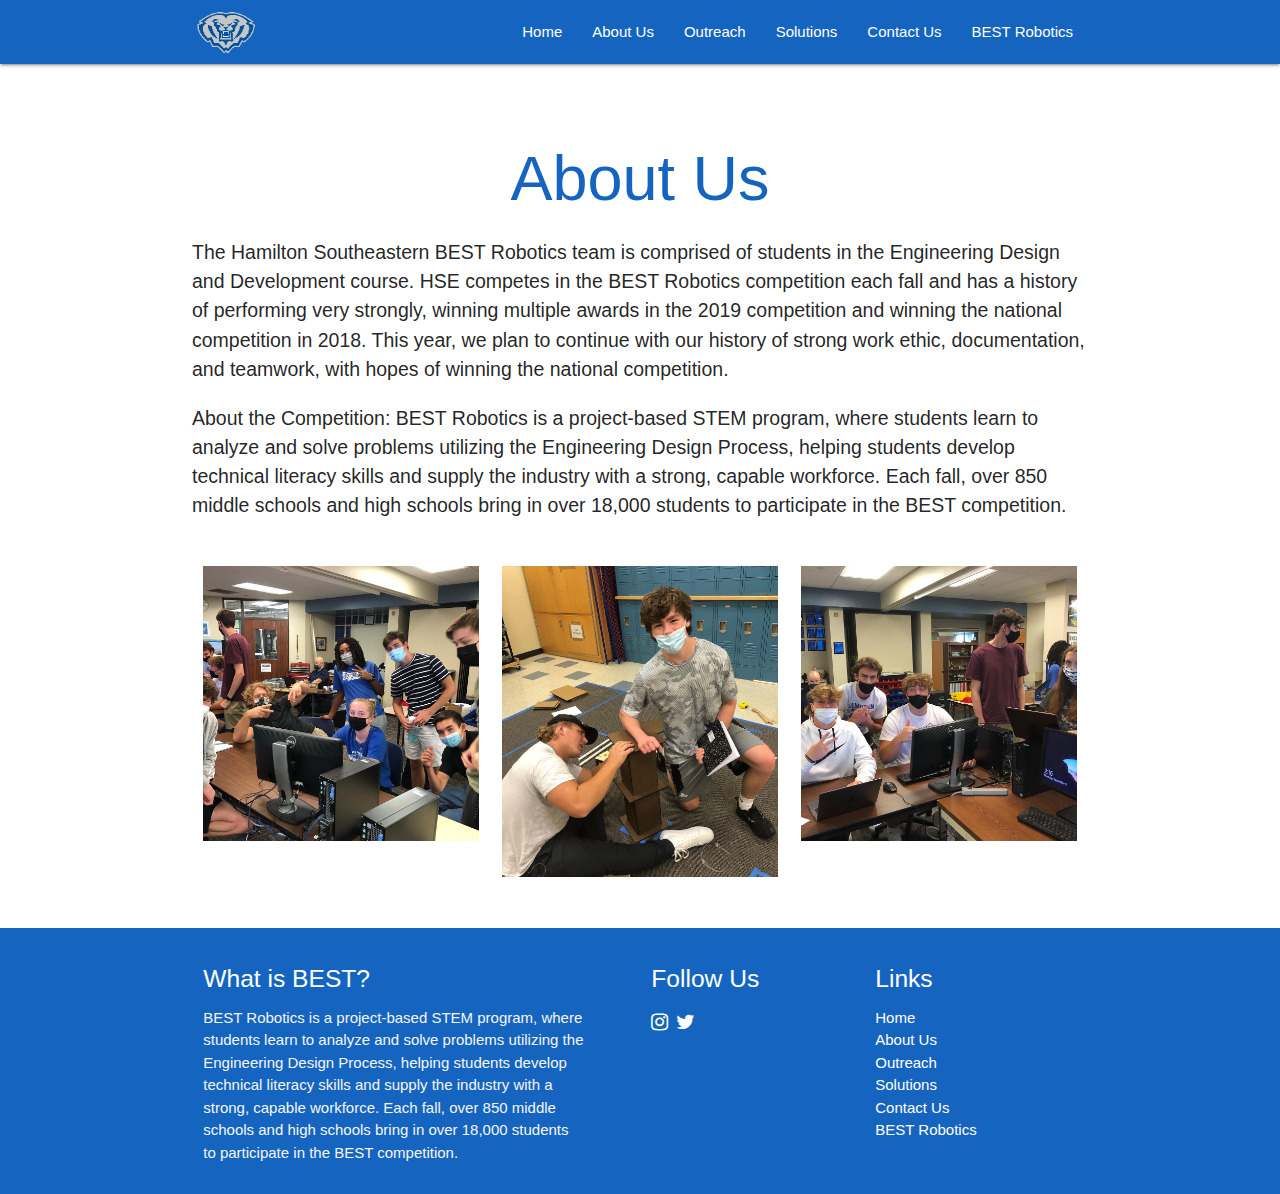
<file: about.html>
<!DOCTYPE html>
<html lang="en">
<head>
  <meta http-equiv="Content-Type" content="text/html; charset=UTF-8"/>
  <meta name="viewport" content="width=device-width, initial-scale=1, maximum-scale=1.0"/>
  <title>About | HSE BEST Robotics</title>

  <!-- CSS  -->
  <link href="https://fonts.googleapis.com/icon?family=Material+Icons" rel="stylesheet">
  <link rel="stylesheet" href="https://cdnjs.cloudflare.com/ajax/libs/font-awesome/4.7.0/css/font-awesome.min.css">
  <link href="css/materialize.css" type="text/css" rel="stylesheet" media="screen,projection"/>
  <link href="css/style.css" type="text/css" rel="stylesheet" media="screen,projection"/>
  <link rel="shortcut icon" type="image/jpg" href="favicon.ico"/>
</head>
<body>
  <nav class="blue darken-3" role="navigation">
    <div class="nav-wrapper container"><a id="logo-container" href="index.html" class="brand-logo"><img alt="Royals Logo" class="logo-icon" src="./images/royalslogo.png"/></a>
      <ul class="right hide-on-med-and-down">
        <li><a href="index.html">Home</a></li>
        <li><a href="about.html">About Us</a></li>
        <li><a href="outreach.html">Outreach</a></li>
        <li><a href="solutions.html">Solutions</a></li>
        <li><a href="contact.html">Contact Us</a></li>
        <li><a href="https://www.bestrobotics.org/site/" target="_blank">BEST Robotics</a></li>
      </ul>

      <ul id="nav-mobile" class="sidenav">
        <li><a href="index.html">Home</a></li>
        <li><a href="about.html">About Us</a></li>
        <li><a href="outreach.html">Outreach</a></li>
        <li><a href="solutions.html">Solutions</a></li>
        <li><a href="contact.html">Contact Us</a></li>
        <li><a href="https://www.bestrobotics.org/site/" target="_blank">BEST Robotics</a></li>
      </ul>
      <a href="#" data-target="nav-mobile" class="sidenav-trigger"><i class="material-icons">menu</i></a>
    </div>
  </nav>
  <main>
    <div class="section no-pad-bot" id="index-banner">
      <div class="container">
        <br>
        <h1 class="header center blue-text text-darken-3">About Us</h1>

        <p class="about-text">
          The Hamilton Southeastern BEST Robotics team is comprised of students in the Engineering Design and Development course. HSE competes in the BEST Robotics competition each fall and has a history of performing very strongly, winning multiple awards in the 2019 competition and winning the national competition in 2018. This year, we plan to continue with our history of strong work ethic, documentation, and teamwork, with hopes of winning the national competition.
        </p>
        <p class="about-text">
          <strong>About the Competition: </strong>BEST Robotics is a project-based STEM program, where students learn to analyze and solve problems utilizing the Engineering Design Process, helping students develop technical literacy skills and supply the industry with a strong, capable workforce. Each fall, over 850 middle schools and high schools bring in over 18,000 students to participate in the BEST competition.
        </p>

      </div>
    </div>

    <div class="container" style="margin: 3em auto 3em auto">
      <div class="row">
        <div class="col s12 m4"><img class="responsive-img" alt="Team Photo 1" src="./images/about1.jpg"></div>
        <div class="col s12 m4"><img class="responsive-img" alt="Team Photo 2" src="./images/about2.jpg"></div>
        <div class="col s12 m4"><img class="responsive-img" alt="Team Photo 3" src="./images/about3.jpg"></div>
      </div>
    </div>
  </main>

  <footer class="page-footer blue darken-3">
    <div class="container">
      <div class="row" style="margin-bottom: 0; padding-bottom: 15px;">
        <div class="col l6 s12">
          <h5 class="white-text">What is BEST?</h5>
          <p class="grey-text text-lighten-4 footer-p">BEST Robotics is a project-based STEM program, where students learn to analyze and solve problems utilizing the Engineering Design Process, helping students develop technical literacy skills and supply the industry with a strong, capable workforce. Each fall, over 850 middle schools and high schools bring in over 18,000 students to participate in the BEST competition.</p>

        </div>
        <div class="col l3 s12">
          <h5 class="white-text">Follow Us</h5>
          <ul>
            <li class="social-media-icon"><a class="white-text fa fa-instagram" aria-label="instagram" target="_blank" href="https://www.instagram.com/hsebestrobotics/"></a></li>
            <li class="social-media-icon"><a class="white-text fa fa-twitter" aria-label="twitter" target="_blank" href="https://twitter.com/hse_BestRobotic"></a></li>
          </ul>
        </div>
        <div class="col l3 s12">
          <h5 class="white-text">Links</h5>
          <ul>
            <li><a class="white-text" href="index.html">Home</a></li>
            <li><a class="white-text" href="about.html">About Us</a></li>
            <li><a class="white-text" href="outreach.html">Outreach</a></li>
            <li><a class="white-text" href="solutions.html">Solutions</a></li>
            <li><a class="white-text" href="contact.html">Contact Us</a></li>
            <li><a class="white-text" href="https://www.bestrobotics.org/site/" target="_blank">BEST Robotics</a></li>
          </ul>
        </div>
      </div>
    </div>
  </footer>


  <!--  Scripts-->
  <script src="https://code.jquery.com/jquery-2.1.1.min.js"></script>
  <script src="js/materialize.js"></script>
  <script src="js/init.js"></script>
  <!-- Global site tag (gtag.js) - Google Analytics -->
  <script async src="https://www.googletagmanager.com/gtag/js?id=G-P27Z19M95H"></script>
  <script>
    window.dataLayer = window.dataLayer || [];
    function gtag(){dataLayer.push(arguments);}
    gtag('js', new Date());

    gtag('config', 'G-P27Z19M95H');
  </script>
  <!-- End Google Analytics -->

  </body>
</html>
</file>
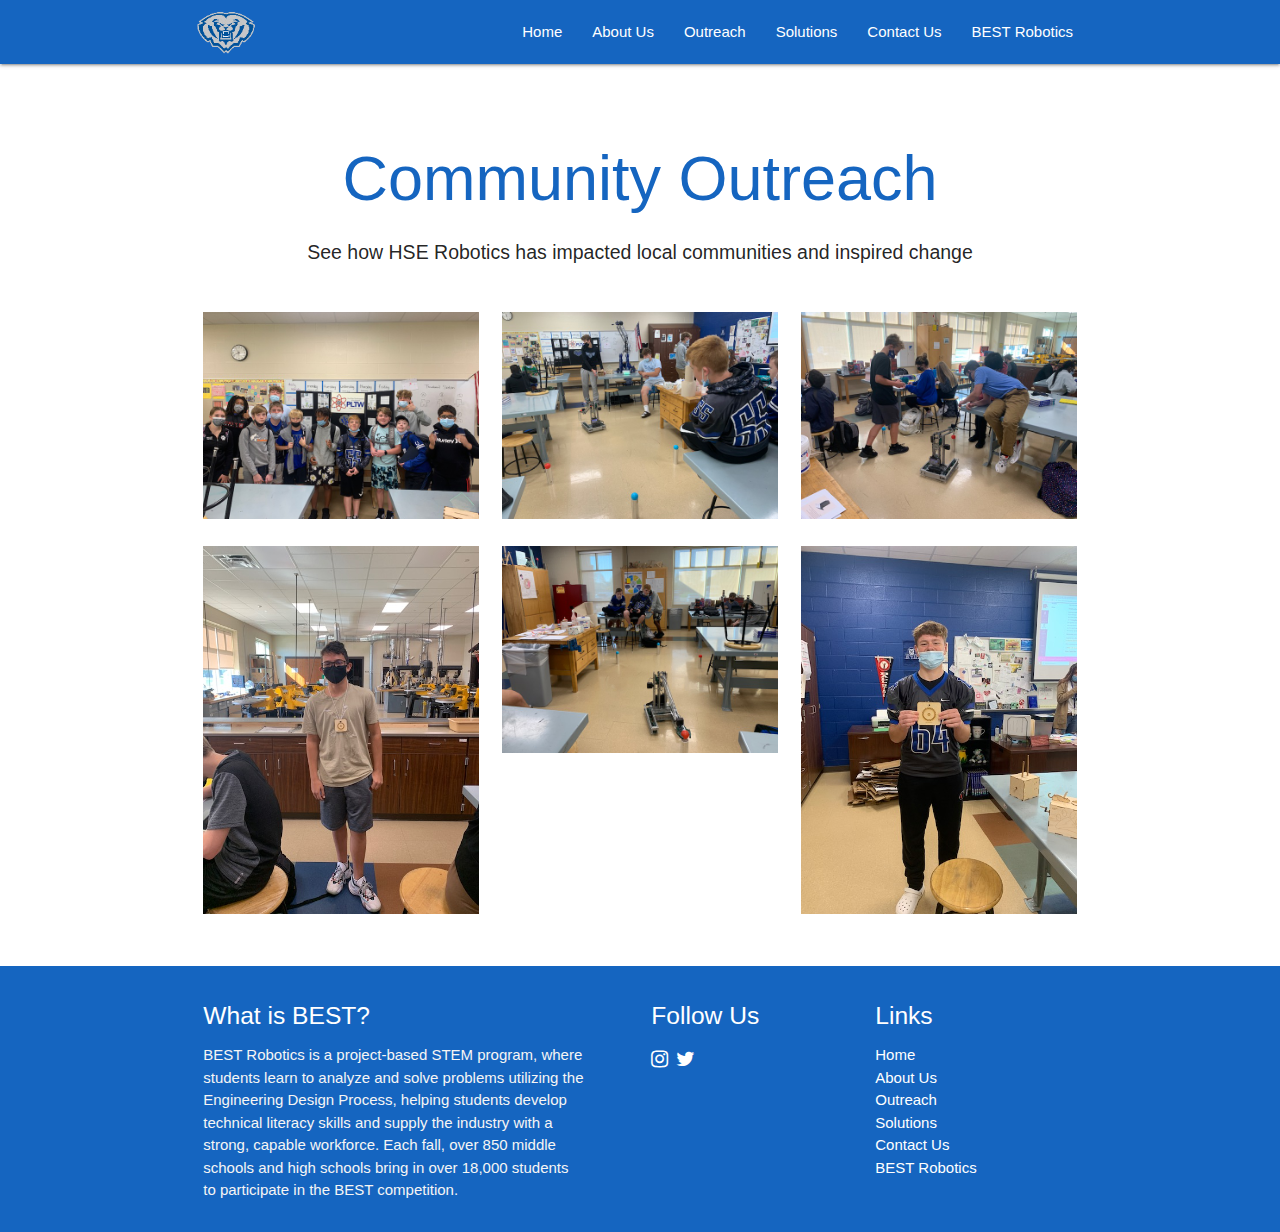
<file: outreach.html>
<!DOCTYPE html>
<html lang="en">
<head>
  <meta http-equiv="Content-Type" content="text/html; charset=UTF-8"/>
  <meta name="viewport" content="width=device-width, initial-scale=1, maximum-scale=1.0"/>
  <title>Outreach | HSE BEST Robotics</title>

  <!-- CSS  -->
  <link href="https://fonts.googleapis.com/icon?family=Material+Icons" rel="stylesheet">
  <link rel="stylesheet" href="https://cdnjs.cloudflare.com/ajax/libs/font-awesome/4.7.0/css/font-awesome.min.css">
  <link href="css/materialize.css" type="text/css" rel="stylesheet" media="screen,projection"/>
  <link href="css/style.css" type="text/css" rel="stylesheet" media="screen,projection"/>
  <link rel="shortcut icon" type="image/jpg" href="favicon.ico"/>
</head>
<body>
    <nav class="blue darken-3" role="navigation">
        <div class="nav-wrapper container"><a id="logo-container" href="index.html" class="brand-logo"><img alt="Royals Logo" class="logo-icon" src="./images/royalslogo.png"/></a>
          <ul class="right hide-on-med-and-down">
            <li><a href="index.html">Home</a></li>
            <li><a href="about.html">About Us</a></li>
            <li><a href="outreach.html">Outreach</a></li>
            <li><a href="solutions.html">Solutions</a></li>
            <li><a href="contact.html">Contact Us</a></li>
            <li><a href="https://www.bestrobotics.org/site/" target="_blank">BEST Robotics</a></li>
          </ul>
    
          <ul id="nav-mobile" class="sidenav">
            <li><a href="index.html">Home</a></li>
            <li><a href="about.html">About Us</a></li>
            <li><a href="outreach.html">Outreach</a></li>
            <li><a href="solutions.html">Solutions</a></li>
            <li><a href="contact.html">Contact Us</a></li>
            <li><a href="https://www.bestrobotics.org/site/" target="_blank">BEST Robotics</a></li>
          </ul>
          <a href="#" data-target="nav-mobile" class="sidenav-trigger"><i class="material-icons">menu</i></a>
        </div>
      </nav>
  <main>
    <div class="section no-pad-bot" id="index-banner">
        <div class="container">
            <br>
            <h1 class="header center blue-text text-darken-3">Community Outreach</h1>

            <p class="about-text center">
            See how HSE Robotics has impacted local communities and inspired change
            </p>

        </div>
    </div>
    <div class="container" style="margin: 3em auto 3em auto">
      <div class="row">
        <div class="col s12 m4"><img class="responsive-img" alt="Outreach Photo 1" src="./images/outreach/outreach1.jpg"></div>
        <div class="col s12 m4"><img class="responsive-img" alt="Outreach Photo 2" src="./images/outreach/outreach2.jpg"></div>
        <div class="col s12 m4"><img class="responsive-img" alt="Outreach Photo 3" src="./images/outreach/outreach3.jpg"></div>
      </div>
      <div class="row">
        <div class="col s12 m4"><img class="responsive-img" alt="Outreach Photo 4" src="./images/outreach/outreach4.jpg"></div>
        <div class="col s12 m4"><img class="responsive-img" alt="Outreach Photo 5" src="./images/outreach/outreach5.jpg"></div>
        <div class="col s12 m4"><img class="responsive-img" alt="Outreach Photo 6" src="./images/outreach/outreach6.jpg"></div>
      </div>
    </div>
  </main>

  <footer class="page-footer blue darken-3">
    <div class="container">
      <div class="row" style="margin-bottom: 0; padding-bottom: 15px;">
        <div class="col l6 s12">
          <h5 class="white-text">What is BEST?</h5>
          <p class="grey-text text-lighten-4 footer-p">BEST Robotics is a project-based STEM program, where students learn to analyze and solve problems utilizing the Engineering Design Process, helping students develop technical literacy skills and supply the industry with a strong, capable workforce. Each fall, over 850 middle schools and high schools bring in over 18,000 students to participate in the BEST competition.</p>

        </div>
        <div class="col l3 s12">
          <h5 class="white-text">Follow Us</h5>
          <ul>
            <li class="social-media-icon"><a class="white-text fa fa-instagram" aria-label="instagram" target="_blank" href="https://www.instagram.com/hsebestrobotics/"></a></li>
            <li class="social-media-icon"><a class="white-text fa fa-twitter" aria-label="twitter" target="_blank" href="https://twitter.com/hse_BestRobotic"></a></li>
          </ul>
        </div>
        <div class="col l3 s12">
          <h5 class="white-text">Links</h5>
          <ul>
            <li><a class="white-text" href="index.html">Home</a></li>
            <li><a class="white-text" href="about.html">About Us</a></li>
            <li><a class="white-text" href="outreach.html">Outreach</a></li>
            <li><a class="white-text" href="solutions.html">Solutions</a></li>
            <li><a class="white-text" href="contact.html">Contact Us</a></li>
            <li><a class="white-text" href="https://www.bestrobotics.org/site/" target="_blank">BEST Robotics</a></li>
          </ul>
        </div>
      </div>
    </div>
  </footer>


  <!--  Scripts-->
  <script src="https://code.jquery.com/jquery-2.1.1.min.js"></script>
  <script src="js/materialize.js"></script>
  <script src="js/init.js"></script>
  <!-- Global site tag (gtag.js) - Google Analytics -->
  <script async src="https://www.googletagmanager.com/gtag/js?id=G-P27Z19M95H"></script>
  <script>
    window.dataLayer = window.dataLayer || [];
    function gtag(){dataLayer.push(arguments);}
    gtag('js', new Date());

    gtag('config', 'G-P27Z19M95H');
  </script>
  <!-- End Google Analytics -->

  </body>
</html>
</file>
<file: css/style.css>
/* Custom Stylesheet */
/**
 * Use this file to override Materialize files so you can update
 * the core Materialize files in the future
 *
 * Made By MaterializeCSS.com
 */

body {
  display: flex;
  min-height: 100vh;
  flex-direction: column;
}

main {
  flex: 1 0 auto;
}

.icon-block {
  padding: 0 15px;
}
.icon-block .material-icons {
	font-size: inherit;
}

.logo-icon {
    height: auto;
    width: auto;
    max-height: 48px;
    margin-top: 8px;
}

@media screen and (max-width: 600px) {
  .logo-icon {
    margin-top: 4px;
  }
}

.about-text {
  font-size: 1.3em;
}

.social-media-icon {
  display: inline-block;
  padding-right: 4px;
  font-size: 20px;
}

.footer-p {
  padding-right: 3em;
}

.nav-container {
  padding: 0 1em;
}

#map {
  height: 300px;
  width: 80%;
  margin: auto;
}

.contact-info-container > h5 {
  margin: auto;
  text-align: center;
  font-weight: 400;
  line-height: 40px;
}

.contact-info-container > p {
  margin: auto;
  text-align: center;
  line-height: 25px;
}

.model-container {
  position: relative;
  width: 800px;
  max-width: 100%;
  margin: auto;
}
</file>
